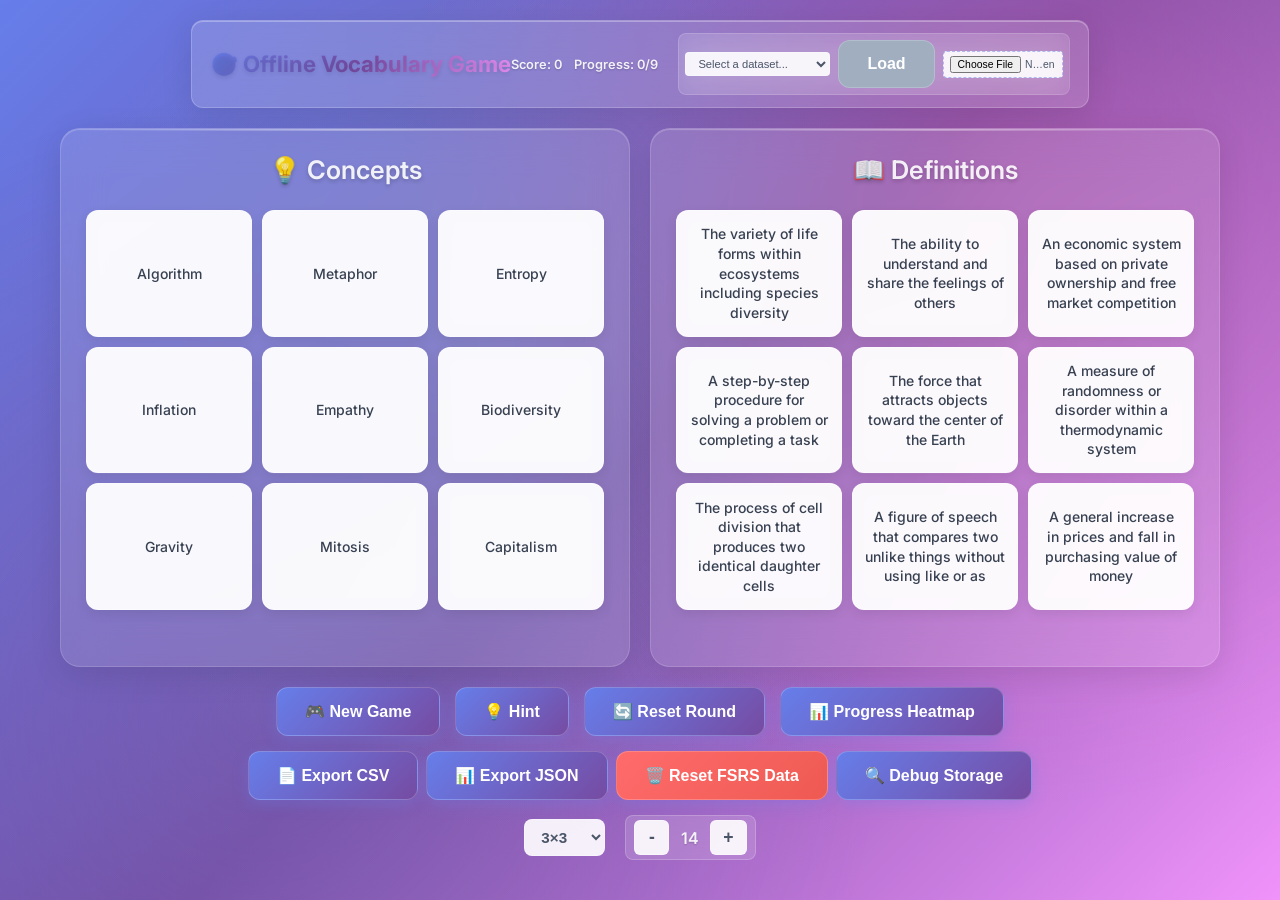
<file: static/game/index.html>
<!DOCTYPE html>
<html lang="en">
<head>
    <meta charset="UTF-8">
    <meta name="viewport" content="width=device-width, initial-scale=1.0, user-scalable=no, viewport-fit=cover">
    <title>🎯 Offline Vocabulary Matching Game</title>
    <link rel="preconnect" href="https://fonts.googleapis.com">
    <link rel="preconnect" href="https://fonts.gstatic.com" crossorigin>
    <link href="https://fonts.googleapis.com/css2?family=Inter:wght@400;500;600;700&display=swap" rel="stylesheet">
    <link rel="stylesheet" href="css/main.css">
</head>
<body>
    <div class="container">
        <header>
            <div class="header-content">
                <h1>🎯 Offline Vocabulary Game</h1>
                <div class="header-controls">
                    <div class="game-info">
                        <span id="score">Score: 0</span>
                        <span id="progress">0/0</span>
                    </div>
                    <div class="dataset-controls">
                        <select id="dataset-select">
                            <option value="">Dataset...</option>
                        </select>
                        <button id="load-dataset-btn" disabled>Load</button>
                        <input type="file" id="csv-upload" accept=".csv" />
                    </div>
                </div>
            </div>
        </header>

        <main class="game-area">
            <div class="panel concepts-panel">
                <h2>💡 Concepts</h2>
                <div id="concepts-list" class="items-list">
                    <!-- Concepts will be populated here -->
                </div>
            </div>

            <div class="panel definitions-panel">
                <h2>📖 Definitions</h2>
                <div id="definitions-list" class="items-list">
                    <!-- Definitions will be populated here -->
                </div>
            </div>
        </main>

        <div class="controls">
            <div class="control-row main-controls">
                <button id="new-game-btn">🎮 New Game</button>
                <button id="hint-btn" disabled>💡 Hint</button>
                <button id="reset-btn">🔄 Reset Round</button>
                <button id="heatmap-btn">📊 Progress Heatmap</button>
            </div>
            <div class="control-row data-controls">
                <button id="export-csv-btn">📄 Export CSV</button>
                <button id="export-json-btn">📊 Export JSON</button>
                <button id="reset-fsrs-btn">🗑️ Reset FSRS Data</button>
                <button id="debug-storage-btn">🔍 Debug Storage</button>
            </div>
            <div class="control-row secondary-controls">
                <select id="grid-size-select" class="grid-selector">
                    <option value="2x2">2×2</option>
                    <option value="3x3" selected>3×3</option>
                    <option value="3x4">3×4</option>
                    <option value="4x3">4×3</option>
                    <option value="4x4">4×4</option>
                    <option value="5x3">5×3</option>
                    <option value="custom">Auto</option>
                </select>
                <div class="font-controls">
                    <button id="font-size-decrease-btn" class="font-btn">-</button>
                    <span id="font-size-display" class="font-size-display">14</span>
                    <button id="font-size-increase-btn" class="font-btn">+</button>
                </div>
            </div>
        </div>

        <div id="feedback" class="feedback hidden">
            <span id="feedback-text"></span>
        </div>

    </div>

    <script>
        console.log('📜 Starting to load scripts...');
        window.addEventListener('error', function(e) {
            console.error('🚨 Script error:', e.error, e.filename, e.lineno);
        });
    </script>
    <script src="js/audio-manager.js"></script>
    <script>console.log('✅ audio-manager.js loaded');</script>
    <script src="js/data-manager.js"></script>
    <script>console.log('✅ data-manager.js loaded');</script>
    <script src="js/ui-manager.js"></script>
    <script>console.log('✅ ui-manager.js loaded');</script>
    <script src="js/game-engine.js"></script>
    <script>console.log('✅ game-engine.js loaded');</script>
    <script src="js/fsrs-data-logger.js"></script>
    <script>console.log('✅ fsrs-data-logger.js loaded');</script>
    <script src="js/fsrs-engine.js"></script>
    <script>console.log('✅ fsrs-engine.js loaded, FSRSEngine:', typeof FSRSEngine);</script>
    <script src="js/adaptive-learning-client.js"></script>
    <script>console.log('✅ adaptive-learning-client.js loaded');</script>
    <script src="js/heatmap-visualizer.js"></script>
    <script>console.log('✅ heatmap-visualizer.js loaded');</script>
    <script src="js/main.js"></script>
    <script>console.log('✅ main.js loaded');</script>
</body>
</html>
</file>
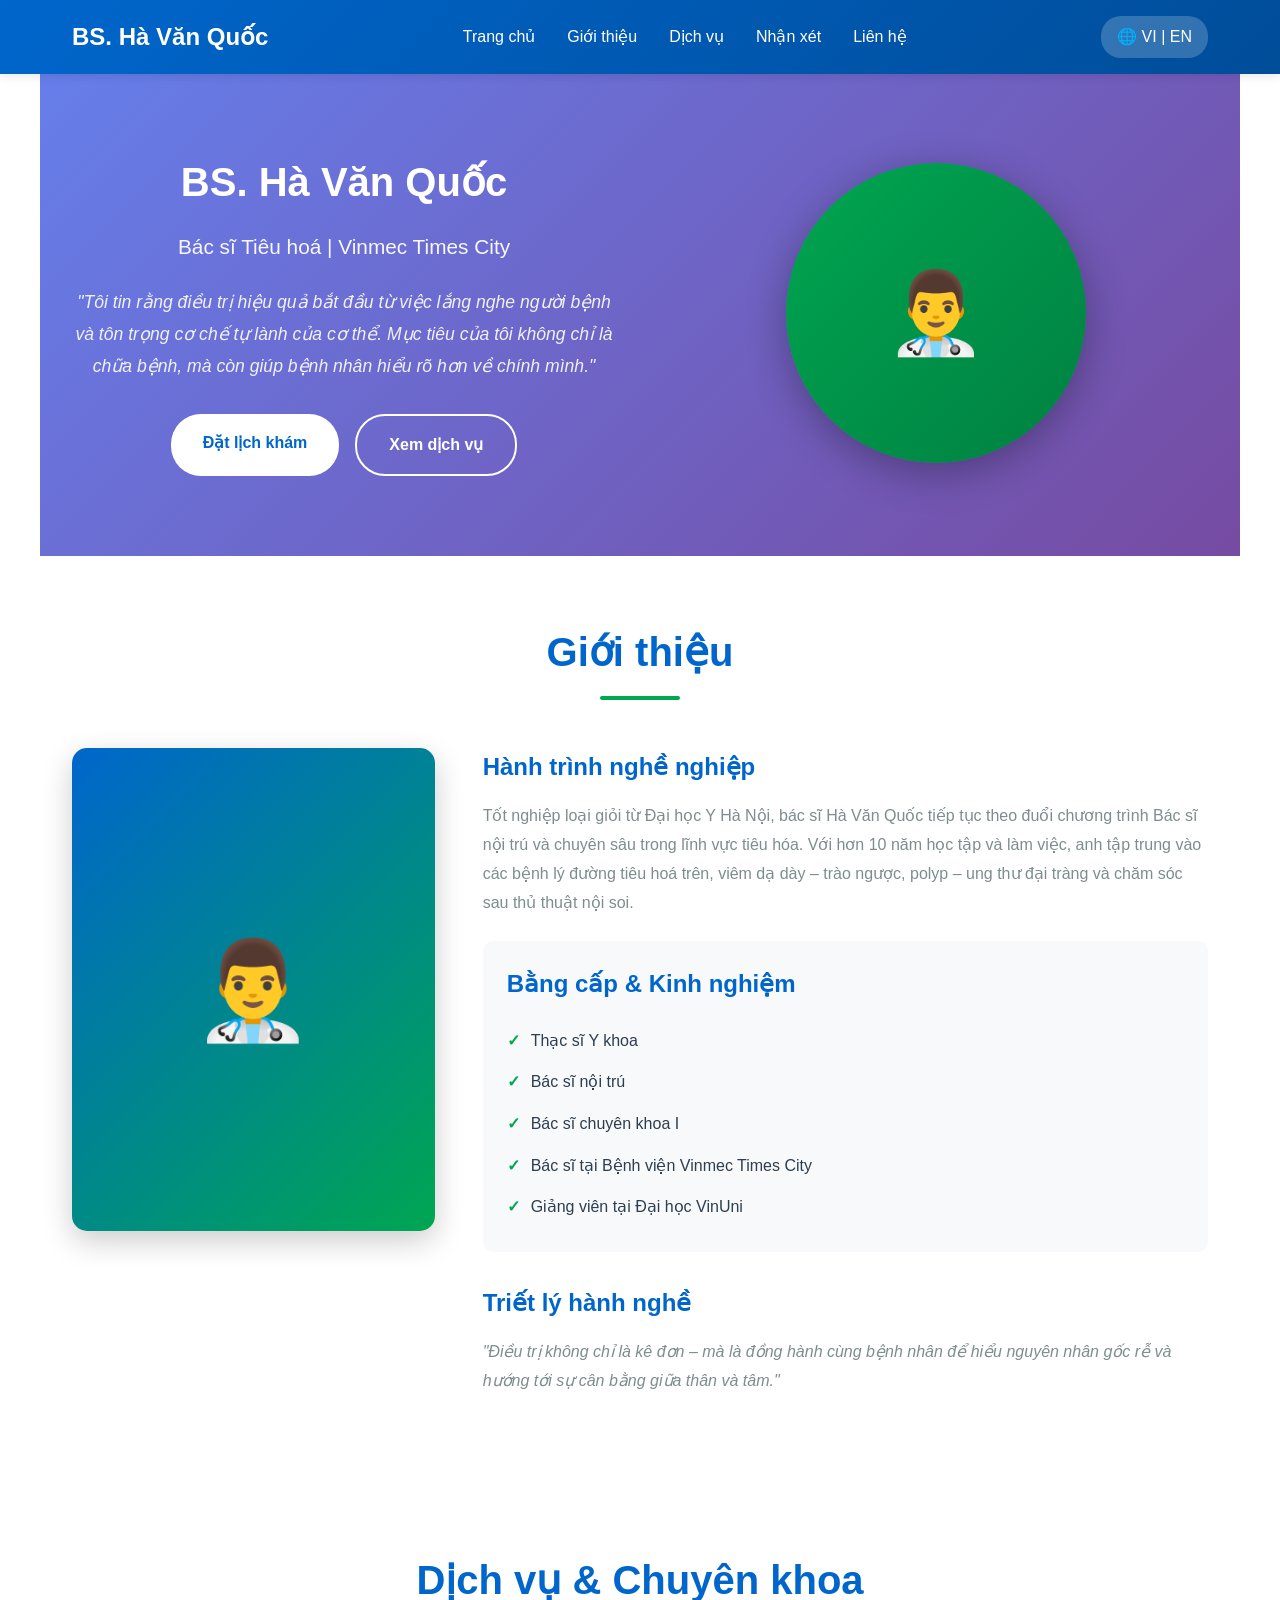
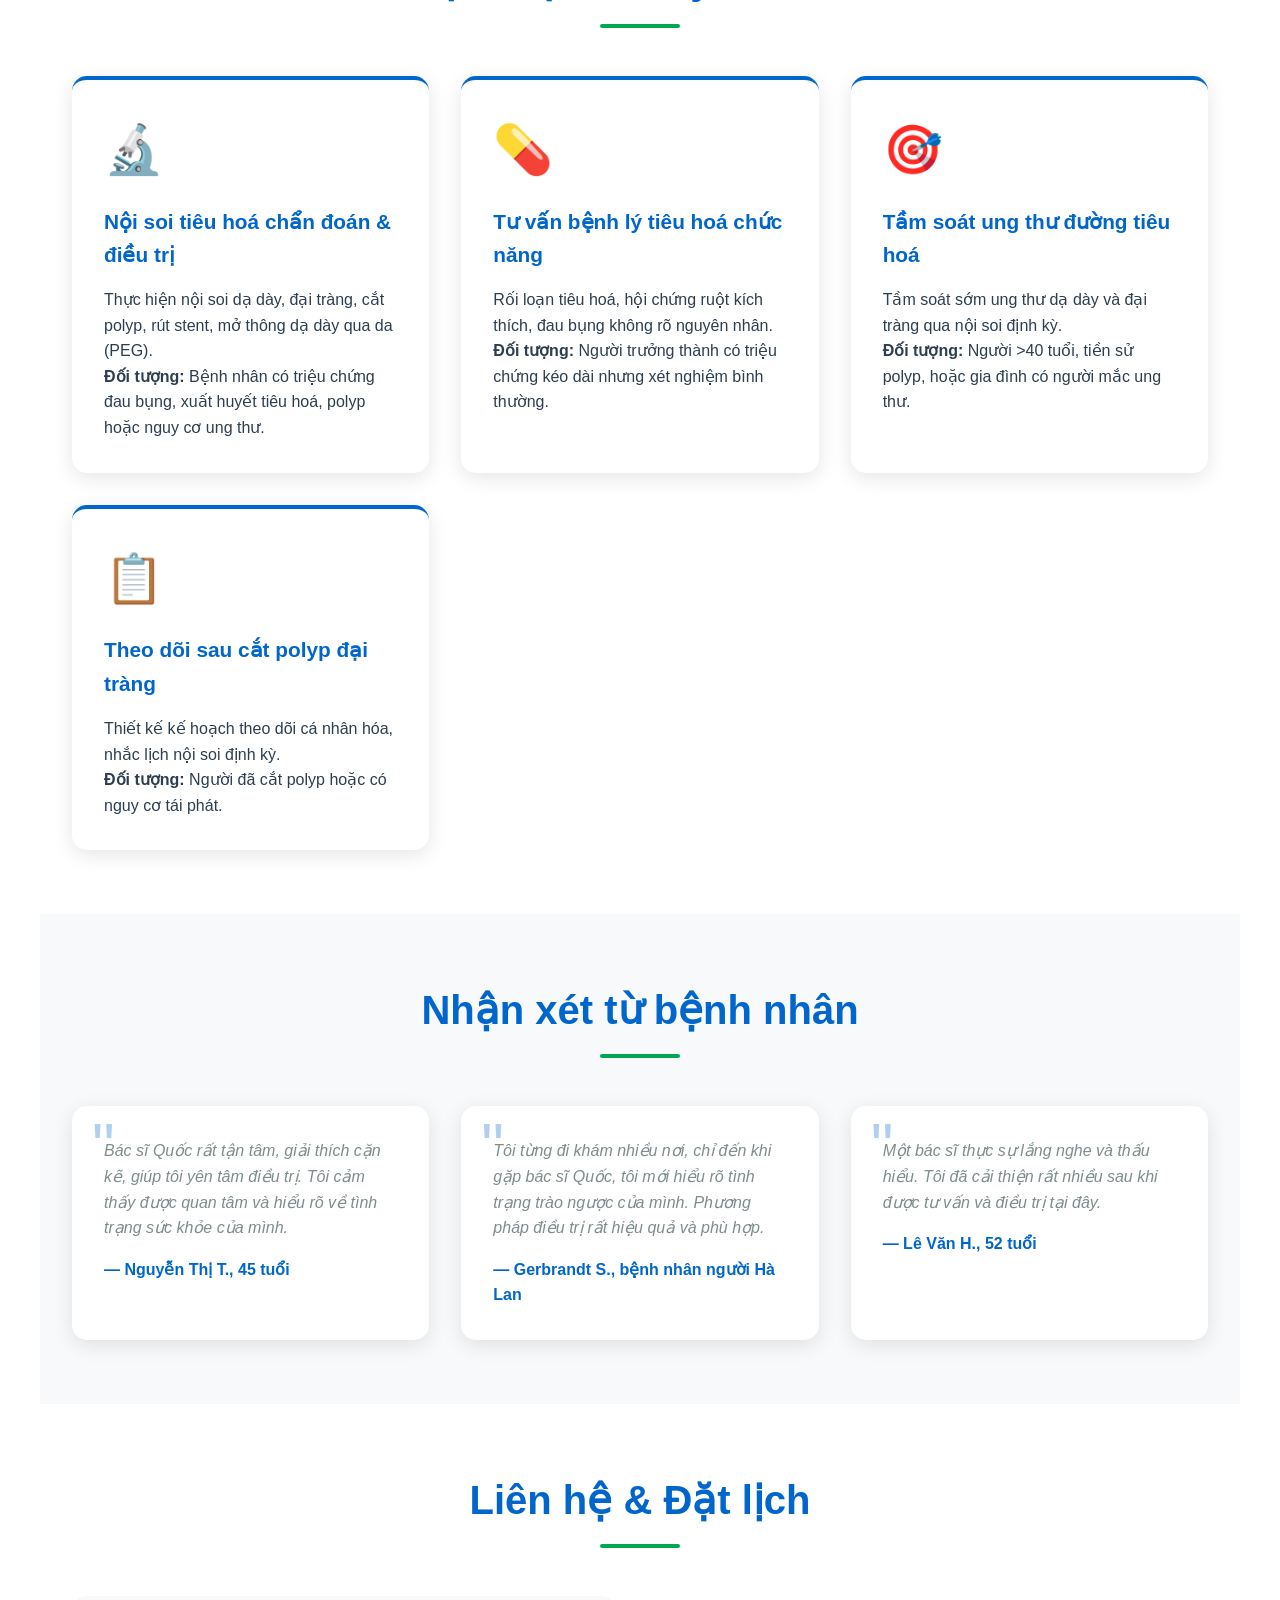
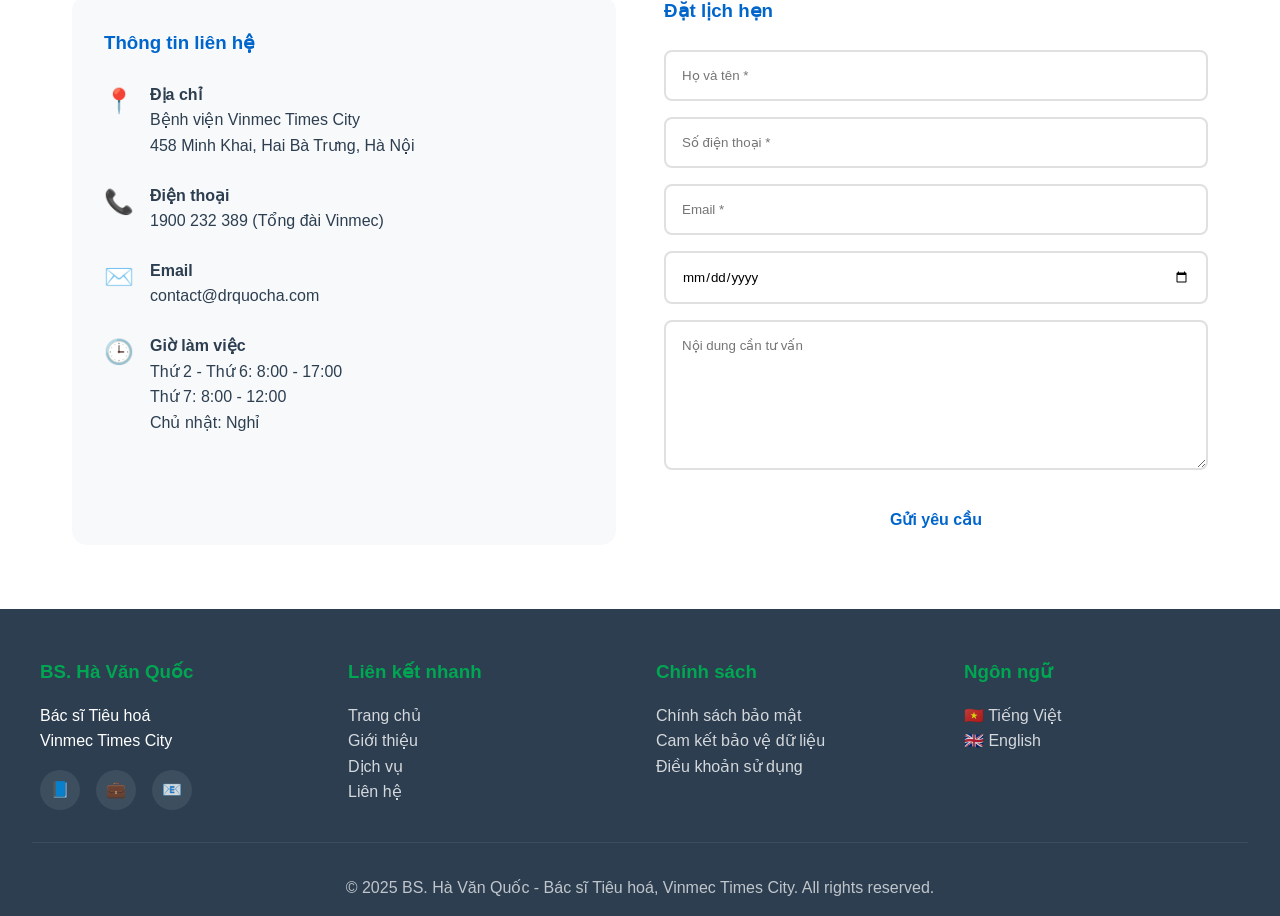
<file: template1.html>
<!DOCTYPE html>
<html lang="vi">
<head>
    <meta charset="UTF-8">
    <meta name="viewport" content="width=device-width, initial-scale=1.0">
    <title>BS. Hà Văn Quốc - Bác sĩ Tiêu hoá | Vinmec Times City</title>
    <style>
        * {
            margin: 0;
            padding: 0;
            box-sizing: border-box;
        }

        :root {
            --primary-color: #0066cc;
            --secondary-color: #00a651;
            --text-dark: #2c3e50;
            --text-light: #7f8c8d;
            --bg-light: #f8f9fa;
            --white: #ffffff;
        }

        body {
            font-family: 'Segoe UI', Tahoma, Geneva, Verdana, sans-serif;
            line-height: 1.6;
            color: var(--text-dark);
        }

        /* Header & Navigation */
        header {
            background: linear-gradient(135deg, var(--primary-color) 0%, #004d99 100%);
            color: var(--white);
            padding: 1rem 0;
            position: fixed;
            width: 100%;
            top: 0;
            z-index: 1000;
            box-shadow: 0 2px 10px rgba(0,0,0,0.1);
        }

        nav {
            display: flex;
            justify-content: space-between;
            align-items: center;
            max-width: 1200px;
            margin: 0 auto;
            padding: 0 2rem;
        }

        .logo {
            font-size: 1.5rem;
            font-weight: bold;
        }

        .nav-links {
            display: flex;
            list-style: none;
            gap: 2rem;
        }

        .nav-links a {
            color: var(--white);
            text-decoration: none;
            transition: opacity 0.3s;
            font-weight: 500;
        }

        .nav-links a:hover {
            opacity: 0.8;
        }

        .lang-switch {
            background: rgba(255,255,255,0.2);
            padding: 0.5rem 1rem;
            border-radius: 20px;
            cursor: pointer;
            transition: background 0.3s;
        }

        .lang-switch:hover {
            background: rgba(255,255,255,0.3);
        }

        /* Hero Section */
        .hero {
            margin-top: 70px;
            background: linear-gradient(135deg, #667eea 0%, #764ba2 100%);
            color: var(--white);
            padding: 5rem 2rem;
            text-align: center;
        }

        .hero-content {
            max-width: 1200px;
            margin: 0 auto;
            display: grid;
            grid-template-columns: 1fr 1fr;
            gap: 3rem;
            align-items: center;
        }

        .hero-text h1 {
            font-size: 2.5rem;
            margin-bottom: 1rem;
            animation: fadeInUp 1s;
        }

        .hero-text .subtitle {
            font-size: 1.3rem;
            margin-bottom: 1.5rem;
            opacity: 0.95;
        }

        .hero-text .quote {
            font-style: italic;
            font-size: 1.1rem;
            margin-bottom: 2rem;
            opacity: 0.9;
            line-height: 1.8;
        }

        .hero-image {
            display: flex;
            justify-content: center;
        }

        .doctor-photo {
            width: 300px;
            height: 300px;
            border-radius: 50%;
            background: linear-gradient(135deg, #00a651 0%, #008041 100%);
            display: flex;
            align-items: center;
            justify-content: center;
            font-size: 5rem;
            box-shadow: 0 10px 40px rgba(0,0,0,0.3);
            animation: float 3s ease-in-out infinite;
        }

        @keyframes float {
            0%, 100% { transform: translateY(0); }
            50% { transform: translateY(-20px); }
        }

        @keyframes fadeInUp {
            from {
                opacity: 0;
                transform: translateY(30px);
            }
            to {
                opacity: 1;
                transform: translateY(0);
            }
        }

        .cta-buttons {
            display: flex;
            gap: 1rem;
            justify-content: center;
            margin-top: 2rem;
        }

        .btn {
            padding: 1rem 2rem;
            border: none;
            border-radius: 30px;
            cursor: pointer;
            font-size: 1rem;
            font-weight: 600;
            transition: all 0.3s;
            text-decoration: none;
            display: inline-block;
        }

        .btn-primary {
            background: var(--white);
            color: var(--primary-color);
        }

        .btn-primary:hover {
            transform: translateY(-3px);
            box-shadow: 0 10px 20px rgba(0,0,0,0.2);
        }

        .btn-secondary {
            background: transparent;
            color: var(--white);
            border: 2px solid var(--white);
        }

        .btn-secondary:hover {
            background: var(--white);
            color: var(--primary-color);
        }

        /* Section Styles */
        section {
            padding: 4rem 2rem;
            max-width: 1200px;
            margin: 0 auto;
        }

        .section-title {
            text-align: center;
            font-size: 2.5rem;
            margin-bottom: 3rem;
            color: var(--primary-color);
            position: relative;
            padding-bottom: 1rem;
        }

        .section-title::after {
            content: '';
            position: absolute;
            bottom: 0;
            left: 50%;
            transform: translateX(-50%);
            width: 80px;
            height: 4px;
            background: var(--secondary-color);
            border-radius: 2px;
        }

        /* Services Section */
        .services-grid {
            display: grid;
            grid-template-columns: repeat(auto-fit, minmax(280px, 1fr));
            gap: 2rem;
        }

        .service-card {
            background: var(--white);
            padding: 2rem;
            border-radius: 15px;
            box-shadow: 0 5px 20px rgba(0,0,0,0.1);
            transition: all 0.3s;
            border-top: 4px solid var(--primary-color);
        }

        .service-card:hover {
            transform: translateY(-10px);
            box-shadow: 0 15px 40px rgba(0,0,0,0.15);
        }

        .service-icon {
            font-size: 3rem;
            margin-bottom: 1rem;
        }

        .service-card h3 {
            color: var(--primary-color);
            margin-bottom: 1rem;
            font-size: 1.3rem;
        }

        /* About Section */
        .about-content {
            display: grid;
            grid-template-columns: 1fr 2fr;
            gap: 3rem;
            align-items: start;
        }

        .about-image {
            background: linear-gradient(135deg, var(--primary-color) 0%, var(--secondary-color) 100%);
            width: 100%;
            aspect-ratio: 3/4;
            border-radius: 15px;
            display: flex;
            align-items: center;
            justify-content: center;
            font-size: 6rem;
            color: var(--white);
            box-shadow: 0 10px 30px rgba(0,0,0,0.2);
        }

        .about-text h3 {
            color: var(--primary-color);
            margin-bottom: 1rem;
            font-size: 1.5rem;
        }

        .about-text p {
            margin-bottom: 1.5rem;
            line-height: 1.8;
            color: var(--text-light);
        }

        .credentials {
            background: var(--bg-light);
            padding: 1.5rem;
            border-radius: 10px;
            margin-top: 1.5rem;
        }

        .credentials ul {
            list-style: none;
        }

        .credentials li {
            padding: 0.5rem 0;
            padding-left: 1.5rem;
            position: relative;
        }

        .credentials li::before {
            content: '✓';
            position: absolute;
            left: 0;
            color: var(--secondary-color);
            font-weight: bold;
        }

        /* Testimonials */
        .testimonials {
            background: var(--bg-light);
        }

        .testimonial-grid {
            display: grid;
            grid-template-columns: repeat(auto-fit, minmax(300px, 1fr));
            gap: 2rem;
        }

        .testimonial-card {
            background: var(--white);
            padding: 2rem;
            border-radius: 15px;
            box-shadow: 0 5px 20px rgba(0,0,0,0.1);
            position: relative;
        }

        .testimonial-card::before {
            content: '"';
            font-size: 4rem;
            position: absolute;
            top: -10px;
            left: 20px;
            color: var(--primary-color);
            opacity: 0.3;
        }

        .testimonial-text {
            font-style: italic;
            margin-bottom: 1rem;
            color: var(--text-light);
        }

        .testimonial-author {
            font-weight: bold;
            color: var(--primary-color);
        }

        /* Contact Section */
        .contact-grid {
            display: grid;
            grid-template-columns: 1fr 1fr;
            gap: 3rem;
        }

        .contact-info {
            background: var(--bg-light);
            padding: 2rem;
            border-radius: 15px;
        }

        .contact-item {
            display: flex;
            align-items: start;
            margin-bottom: 1.5rem;
        }

        .contact-icon {
            font-size: 1.5rem;
            margin-right: 1rem;
            color: var(--primary-color);
        }

        .contact-form input,
        .contact-form textarea {
            width: 100%;
            padding: 1rem;
            margin-bottom: 1rem;
            border: 2px solid #e0e0e0;
            border-radius: 8px;
            font-family: inherit;
            transition: border-color 0.3s;
        }

        .contact-form input:focus,
        .contact-form textarea:focus {
            outline: none;
            border-color: var(--primary-color);
        }

        .contact-form textarea {
            min-height: 150px;
            resize: vertical;
        }

        /* Footer */
        footer {
            background: var(--text-dark);
            color: var(--white);
            padding: 3rem 2rem 1rem;
        }

        .footer-content {
            max-width: 1200px;
            margin: 0 auto;
            display: grid;
            grid-template-columns: repeat(auto-fit, minmax(250px, 1fr));
            gap: 2rem;
            margin-bottom: 2rem;
        }

        .footer-section h3 {
            margin-bottom: 1rem;
            color: var(--secondary-color);
        }

        .footer-section ul {
            list-style: none;
        }

        .footer-section a {
            color: var(--white);
            text-decoration: none;
            opacity: 0.8;
            transition: opacity 0.3s;
        }

        .footer-section a:hover {
            opacity: 1;
        }

        .footer-bottom {
            text-align: center;
            padding-top: 2rem;
            border-top: 1px solid rgba(255,255,255,0.1);
            opacity: 0.7;
        }

        .social-links {
            display: flex;
            gap: 1rem;
            margin-top: 1rem;
        }

        .social-links a {
            width: 40px;
            height: 40px;
            background: rgba(255,255,255,0.1);
            border-radius: 50%;
            display: flex;
            align-items: center;
            justify-content: center;
            transition: background 0.3s;
        }

        .social-links a:hover {
            background: var(--primary-color);
        }

        /* Responsive */
        @media (max-width: 768px) {
            .nav-links {
                display: none;
            }

            .hero-content {
                grid-template-columns: 1fr;
            }

            .hero-text h1 {
                font-size: 2rem;
            }

            .about-content,
            .contact-grid {
                grid-template-columns: 1fr;
            }

            .cta-buttons {
                flex-direction: column;
            }
        }
    </style>
</head>
<body>
    <!-- Header -->
    <header>
        <nav>
            <div class="logo">BS. Hà Văn Quốc</div>
            <ul class="nav-links">
                <li><a href="#home">Trang chủ</a></li>
                <li><a href="#about">Giới thiệu</a></li>
                <li><a href="#services">Dịch vụ</a></li>
                <li><a href="#testimonials">Nhận xét</a></li>
                <li><a href="#contact">Liên hệ</a></li>
            </ul>
            <div class="lang-switch">🌐 VI | EN</div>
        </nav>
    </header>

    <!-- Hero Section -->
    <section class="hero" id="home">
        <div class="hero-content">
            <div class="hero-text">
                <h1>BS. Hà Văn Quốc</h1>
                <p class="subtitle">Bác sĩ Tiêu hoá | Vinmec Times City</p>
                <p class="quote">"Tôi tin rằng điều trị hiệu quả bắt đầu từ việc lắng nghe người bệnh và tôn trọng cơ chế tự lành của cơ thể. Mục tiêu của tôi không chỉ là chữa bệnh, mà còn giúp bệnh nhân hiểu rõ hơn về chính mình."</p>
                <div class="cta-buttons">
                    <a href="#contact" class="btn btn-primary">Đặt lịch khám</a>
                    <a href="#services" class="btn btn-secondary">Xem dịch vụ</a>
                </div>
            </div>
            <div class="hero-image">
                <div class="doctor-photo">👨‍⚕️</div>
            </div>
        </div>
    </section>

    <!-- About Section -->
    <section id="about">
        <h2 class="section-title">Giới thiệu</h2>
        <div class="about-content">
            <div class="about-image">👨‍⚕️</div>
            <div class="about-text">
                <h3>Hành trình nghề nghiệp</h3>
                <p>Tốt nghiệp loại giỏi từ Đại học Y Hà Nội, bác sĩ Hà Văn Quốc tiếp tục theo đuổi chương trình Bác sĩ nội trú và chuyên sâu trong lĩnh vực tiêu hóa. Với hơn 10 năm học tập và làm việc, anh tập trung vào các bệnh lý đường tiêu hoá trên, viêm dạ dày – trào ngược, polyp – ung thư đại tràng và chăm sóc sau thủ thuật nội soi.</p>
                
                <div class="credentials">
                    <h3>Bằng cấp & Kinh nghiệm</h3>
                    <ul>
                        <li>Thạc sĩ Y khoa</li>
                        <li>Bác sĩ nội trú</li>
                        <li>Bác sĩ chuyên khoa I</li>
                        <li>Bác sĩ tại Bệnh viện Vinmec Times City</li>
                        <li>Giảng viên tại Đại học VinUni</li>
                    </ul>
                </div>

                <h3 style="margin-top: 2rem;">Triết lý hành nghề</h3>
                <p><em>"Điều trị không chỉ là kê đơn – mà là đồng hành cùng bệnh nhân để hiểu nguyên nhân gốc rễ và hướng tới sự cân bằng giữa thân và tâm."</em></p>
            </div>
        </div>
    </section>

    <!-- Services Section -->
    <section id="services">
        <h2 class="section-title">Dịch vụ & Chuyên khoa</h2>
        <div class="services-grid">
            <div class="service-card">
                <div class="service-icon">🔬</div>
                <h3>Nội soi tiêu hoá chẩn đoán & điều trị</h3>
                <p>Thực hiện nội soi dạ dày, đại tràng, cắt polyp, rút stent, mở thông dạ dày qua da (PEG).</p>
                <p><strong>Đối tượng:</strong> Bệnh nhân có triệu chứng đau bụng, xuất huyết tiêu hoá, polyp hoặc nguy cơ ung thư.</p>
            </div>

            <div class="service-card">
                <div class="service-icon">💊</div>
                <h3>Tư vấn bệnh lý tiêu hoá chức năng</h3>
                <p>Rối loạn tiêu hoá, hội chứng ruột kích thích, đau bụng không rõ nguyên nhân.</p>
                <p><strong>Đối tượng:</strong> Người trưởng thành có triệu chứng kéo dài nhưng xét nghiệm bình thường.</p>
            </div>

            <div class="service-card">
                <div class="service-icon">🎯</div>
                <h3>Tầm soát ung thư đường tiêu hoá</h3>
                <p>Tầm soát sớm ung thư dạ dày và đại tràng qua nội soi định kỳ.</p>
                <p><strong>Đối tượng:</strong> Người >40 tuổi, tiền sử polyp, hoặc gia đình có người mắc ung thư.</p>
            </div>

            <div class="service-card">
                <div class="service-icon">📋</div>
                <h3>Theo dõi sau cắt polyp đại tràng</h3>
                <p>Thiết kế kế hoạch theo dõi cá nhân hóa, nhắc lịch nội soi định kỳ.</p>
                <p><strong>Đối tượng:</strong> Người đã cắt polyp hoặc có nguy cơ tái phát.</p>
            </div>
        </div>
    </section>

    <!-- Testimonials Section -->
    <section class="testimonials" id="testimonials">
        <h2 class="section-title">Nhận xét từ bệnh nhân</h2>
        <div class="testimonial-grid">
            <div class="testimonial-card">
                <p class="testimonial-text">Bác sĩ Quốc rất tận tâm, giải thích cặn kẽ, giúp tôi yên tâm điều trị. Tôi cảm thấy được quan tâm và hiểu rõ về tình trạng sức khỏe của mình.</p>
                <p class="testimonial-author">— Nguyễn Thị T., 45 tuổi</p>
            </div>

            <div class="testimonial-card">
                <p class="testimonial-text">Tôi từng đi khám nhiều nơi, chỉ đến khi gặp bác sĩ Quốc, tôi mới hiểu rõ tình trạng trào ngược của mình. Phương pháp điều trị rất hiệu quả và phù hợp.</p>
                <p class="testimonial-author">— Gerbrandt S., bệnh nhân người Hà Lan</p>
            </div>

            <div class="testimonial-card">
                <p class="testimonial-text">Một bác sĩ thực sự lắng nghe và thấu hiểu. Tôi đã cải thiện rất nhiều sau khi được tư vấn và điều trị tại đây.</p>
                <p class="testimonial-author">— Lê Văn H., 52 tuổi</p>
            </div>
        </div>
    </section>

    <!-- Contact Section -->
    <section id="contact">
        <h2 class="section-title">Liên hệ & Đặt lịch</h2>
        <div class="contact-grid">
            <div class="contact-info">
                <h3 style="color: var(--primary-color); margin-bottom: 1.5rem;">Thông tin liên hệ</h3>
                
                <div class="contact-item">
                    <div class="contact-icon">📍</div>
                    <div>
                        <strong>Địa chỉ</strong><br>
                        Bệnh viện Vinmec Times City<br>
                        458 Minh Khai, Hai Bà Trưng, Hà Nội
                    </div>
                </div>

                <div class="contact-item">
                    <div class="contact-icon">📞</div>
                    <div>
                        <strong>Điện thoại</strong><br>
                        1900 232 389 (Tổng đài Vinmec)
                    </div>
                </div>

                <div class="contact-item">
                    <div class="contact-icon">✉️</div>
                    <div>
                        <strong>Email</strong><br>
                        contact@drquocha.com
                    </div>
                </div>

                <div class="contact-item">
                    <div class="contact-icon">🕒</div>
                    <div>
                        <strong>Giờ làm việc</strong><br>
                        Thứ 2 - Thứ 6: 8:00 - 17:00<br>
                        Thứ 7: 8:00 - 12:00<br>
                        Chủ nhật: Nghỉ
                    </div>
                </div>
            </div>

            <div class="contact-form">
                <h3 style="color: var(--primary-color); margin-bottom: 1.5rem;">Đặt lịch hẹn</h3>
                <form>
                    <input type="text" placeholder="Họ và tên *" required>
                    <input type="tel" placeholder="Số điện thoại *" required>
                    <input type="email" placeholder="Email *" required>
                    <input type="date" placeholder="Ngày khám mong muốn">
                    <textarea placeholder="Nội dung cần tư vấn"></textarea>
                    <button type="submit" class="btn btn-primary" style="width: 100%;">Gửi yêu cầu</button>
                </form>
            </div>
        </div>
    </section>

    <!-- Footer -->
    <footer>
        <div class="footer-content">
            <div class="footer-section">
                <h3>BS. Hà Văn Quốc</h3>
                <p>Bác sĩ Tiêu hoá</p>
                <p>Vinmec Times City</p>
                <div class="social-links">
                    <a href="#">📘</a>
                    <a href="#">💼</a>
                    <a href="#">📧</a>
                </div>
            </div>

            <div class="footer-section">
                <h3>Liên kết nhanh</h3>
                <ul>
                    <li><a href="#home">Trang chủ</a></li>
                    <li><a href="#about">Giới thiệu</a></li>
                    <li><a href="#services">Dịch vụ</a></li>
                    <li><a href="#contact">Liên hệ</a></li>
                </ul>
            </div>

            <div class="footer-section">
                <h3>Chính sách</h3>
                <ul>
                    <li><a href="#">Chính sách bảo mật</a></li>
                    <li><a href="#">Cam kết bảo vệ dữ liệu</a></li>
                    <li><a href="#">Điều khoản sử dụng</a></li>
                </ul>
            </div>

            <div class="footer-section">
                <h3>Ngôn ngữ</h3>
                <ul>
                    <li><a href="#">🇻🇳 Tiếng Việt</a></li>
                    <li><a href="#">🇬🇧 English</a></li>
                </ul>
            </div>
        </div>

        <div class="footer-bottom">
            <p>&copy; 2025 BS. Hà Văn Quốc - Bác sĩ Tiêu hoá, Vinmec Times City. All rights reserved.</p>
        </div>
    </footer>
</body>
</html>
</file>
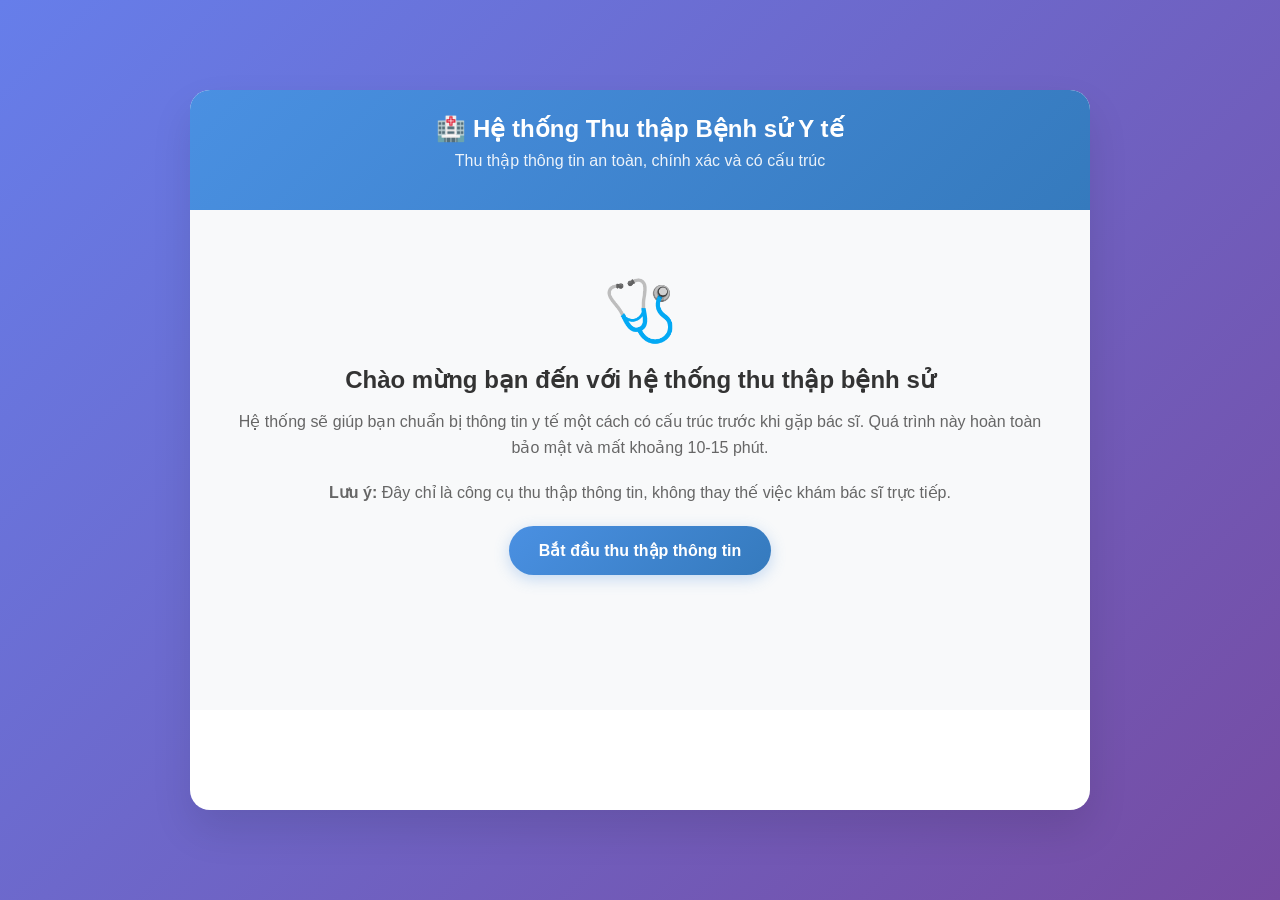
<file: templates/medical_index.html>
<!DOCTYPE html>
<html lang="vi">
<head>
    <meta charset="UTF-8">
    <meta name="viewport" content="width=device-width, initial-scale=1.0">
    <title>Hệ thống Thu thập Bệnh sử Y tế</title>
    <style>
        * {
            margin: 0;
            padding: 0;
            box-sizing: border-box;
        }

        body {
            font-family: 'Segoe UI', Tahoma, Geneva, Verdana, sans-serif;
            background: linear-gradient(135deg, #667eea 0%, #764ba2 100%);
            min-height: 100vh;
            display: flex;
            justify-content: center;
            align-items: center;
            padding: 20px;
        }

        .medical-container {
            width: 100%;
            max-width: 900px;
            background: white;
            border-radius: 20px;
            box-shadow: 0 20px 40px rgba(0,0,0,0.1);
            display: flex;
            flex-direction: column;
            overflow: hidden;
            min-height: 80vh;
        }

        .medical-header {
            background: linear-gradient(135deg, #4A90E2 0%, #357ABD 100%);
            color: white;
            padding: 25px;
            text-align: center;
            position: relative;
        }

        .medical-header h1 {
            font-size: 24px;
            font-weight: 600;
            margin-bottom: 8px;
        }

        .medical-header p {
            font-size: 16px;
            opacity: 0.9;
            margin-bottom: 15px;
        }

        .progress-container {
            background: rgba(255,255,255,0.2);
            border-radius: 10px;
            padding: 8px;
            margin-top: 10px;
        }

        .progress-bar {
            width: 100%;
            height: 8px;
            background: rgba(255,255,255,0.3);
            border-radius: 4px;
            overflow: hidden;
        }

        .progress-fill {
            height: 100%;
            background: #4CAF50;
            transition: width 0.3s ease;
            width: 0%;
        }

        .progress-text {
            text-align: center;
            margin-top: 8px;
            font-size: 14px;
            font-weight: 500;
        }

        .stage-indicator {
            display: flex;
            justify-content: center;
            margin-top: 15px;
            gap: 10px;
        }

        .stage-dot {
            width: 12px;
            height: 12px;
            border-radius: 50%;
            background: rgba(255,255,255,0.3);
            transition: all 0.3s ease;
        }

        .stage-dot.completed {
            background: #4CAF50;
        }

        .stage-dot.current {
            background: #FFC107;
            transform: scale(1.2);
        }

        .chat-section {
            flex: 1;
            display: flex;
            flex-direction: column;
        }

        .chat-messages {
            flex: 1;
            padding: 25px;
            overflow-y: auto;
            max-height: 500px;
            background: #f8f9fa;
        }

        .welcome-screen {
            text-align: center;
            padding: 40px 20px;
            color: #666;
        }

        .welcome-screen .icon {
            font-size: 60px;
            margin-bottom: 20px;
            color: #4A90E2;
        }

        .welcome-screen h2 {
            color: #333;
            margin-bottom: 15px;
            font-weight: 600;
        }

        .welcome-screen p {
            font-size: 16px;
            line-height: 1.6;
            margin-bottom: 20px;
        }

        .start-button {
            background: linear-gradient(135deg, #4A90E2 0%, #357ABD 100%);
            color: white;
            border: none;
            padding: 15px 30px;
            border-radius: 25px;
            font-size: 16px;
            font-weight: 600;
            cursor: pointer;
            transition: all 0.3s ease;
            box-shadow: 0 4px 15px rgba(74, 144, 226, 0.3);
        }

        .start-button:hover {
            transform: translateY(-2px);
            box-shadow: 0 6px 20px rgba(74, 144, 226, 0.4);
        }

        .message {
            margin-bottom: 20px;
            max-width: 85%;
            padding: 15px 20px;
            border-radius: 18px;
            word-wrap: break-word;
            line-height: 1.5;
        }

        .user-message {
            align-self: flex-end;
            margin-left: auto;
            background: linear-gradient(135deg, #4A90E2 0%, #357ABD 100%);
            color: white;
        }

        .bot-message {
            align-self: flex-start;
            background: white;
            color: #333;
            border: 1px solid #e0e0e0;
            box-shadow: 0 2px 5px rgba(0,0,0,0.1);
        }

        .emergency-message {
            background: linear-gradient(135deg, #FF5722 0%, #D32F2F 100%);
            color: white;
            border: none;
            animation: pulse 2s infinite;
        }

        @keyframes pulse {
            0% { transform: scale(1); }
            50% { transform: scale(1.02); }
            100% { transform: scale(1); }
        }

        .chat-input-section {
            padding: 20px;
            background: white;
            border-top: 1px solid #e0e0e0;
        }

        .quick-buttons {
            display: flex;
            gap: 10px;
            margin-bottom: 15px;
            flex-wrap: wrap;
            justify-content: center;
        }

        .quick-btn {
            background: #f0f0f0;
            border: 1px solid #ddd;
            padding: 8px 16px;
            border-radius: 20px;
            cursor: pointer;
            font-size: 14px;
            transition: all 0.3s ease;
        }

        .quick-btn:hover {
            background: #4A90E2;
            color: white;
            border-color: #4A90E2;
        }

        .input-group {
            display: flex;
            gap: 10px;
            align-items: center;
        }

        #messageInput {
            flex: 1;
            padding: 15px 20px;
            border: 2px solid #e0e0e0;
            border-radius: 25px;
            outline: none;
            font-size: 16px;
            transition: border-color 0.3s ease;
        }

        #messageInput:focus {
            border-color: #4A90E2;
        }

        .send-btn {
            background: linear-gradient(135deg, #4A90E2 0%, #357ABD 100%);
            color: white;
            border: none;
            padding: 15px 25px;
            border-radius: 25px;
            cursor: pointer;
            font-weight: 600;
            transition: all 0.3s ease;
            min-width: 80px;
        }

        .send-btn:hover:not(:disabled) {
            transform: translateY(-2px);
            box-shadow: 0 4px 15px rgba(74, 144, 226, 0.3);
        }

        .send-btn:disabled {
            opacity: 0.6;
            cursor: not-allowed;
        }

        .action-buttons {
            display: flex;
            gap: 10px;
            margin-top: 15px;
            justify-content: center;
        }

        .action-btn {
            background: white;
            color: #4A90E2;
            border: 2px solid #4A90E2;
            padding: 10px 20px;
            border-radius: 20px;
            cursor: pointer;
            font-weight: 600;
            transition: all 0.3s ease;
            text-decoration: none;
            display: inline-block;
        }

        .action-btn:hover {
            background: #4A90E2;
            color: white;
        }

        .loading {
            color: #666;
            font-style: italic;
            opacity: 0.8;
        }

        .typing-indicator {
            display: flex;
            align-items: center;
            gap: 8px;
            padding: 15px 20px;
            background: white;
            border-radius: 18px;
            border: 1px solid #e0e0e0;
            max-width: 120px;
            margin-bottom: 20px;
        }

        .typing-dots {
            display: flex;
            gap: 4px;
        }

        .typing-dot {
            width: 8px;
            height: 8px;
            border-radius: 50%;
            background: #4A90E2;
            animation: typing 1.4s infinite ease-in-out;
        }

        .typing-dot:nth-child(1) { animation-delay: -0.32s; }
        .typing-dot:nth-child(2) { animation-delay: -0.16s; }

        @keyframes typing {
            0%, 80%, 100% {
                transform: scale(0);
                opacity: 0.5;
            }
            40% {
                transform: scale(1);
                opacity: 1;
            }
        }

        .completed-session {
            text-align: center;
            padding: 30px;
            background: #f8f9fa;
            border-radius: 15px;
            margin: 20px;
        }

        .completed-session .check-icon {
            font-size: 60px;
            color: #4CAF50;
            margin-bottom: 20px;
        }

        @media (max-width: 768px) {
            .medical-container {
                margin: 10px;
                min-height: 90vh;
            }

            .medical-header {
                padding: 20px;
            }

            .medical-header h1 {
                font-size: 20px;
            }

            .chat-messages {
                padding: 15px;
            }

            .message {
                max-width: 95%;
                padding: 12px 16px;
            }

            .quick-buttons {
                justify-content: flex-start;
            }

            .action-buttons {
                flex-direction: column;
            }
        }

        .hidden {
            display: none;
        }
    </style>
</head>
<body>
    <div class="medical-container">
        <div class="medical-header">
            <h1>🏥 Hệ thống Thu thập Bệnh sử Y tế</h1>
            <p>Thu thập thông tin an toàn, chính xác và có cấu trúc</p>

            <div class="progress-container hidden" id="progressContainer">
                <div class="progress-bar">
                    <div class="progress-fill" id="progressFill"></div>
                </div>
                <div class="progress-text" id="progressText">0% hoàn thành</div>

                <div class="stage-indicator" id="stageIndicator">
                    <div class="stage-dot" data-stage="1"></div>
                    <div class="stage-dot" data-stage="2"></div>
                    <div class="stage-dot" data-stage="3"></div>
                    <div class="stage-dot" data-stage="4"></div>
                    <div class="stage-dot" data-stage="5"></div>
                    <div class="stage-dot" data-stage="6"></div>
                </div>
            </div>
        </div>

        <div class="chat-section">
            <div class="chat-messages" id="chatMessages">
                <div class="welcome-screen" id="welcomeScreen">
                    <div class="icon">🩺</div>
                    <h2>Chào mừng bạn đến với hệ thống thu thập bệnh sử</h2>
                    <p>Hệ thống sẽ giúp bạn chuẩn bị thông tin y tế một cách có cấu trúc trước khi gặp bác sĩ. Quá trình này hoàn toàn bảo mật và mất khoảng 10-15 phút.</p>
                    <p><strong>Lưu ý:</strong> Đây chỉ là công cụ thu thập thông tin, không thay thế việc khám bác sĩ trực tiếp.</p>
                    <button class="start-button" onclick="startSession()">Bắt đầu thu thập thông tin</button>
                </div>
            </div>

            <div class="chat-input-section hidden" id="inputSection">
                <div class="quick-buttons" id="quickButtons">
                    <span class="quick-btn" onclick="sendQuickMessage('Có')">Có</span>
                    <span class="quick-btn" onclick="sendQuickMessage('Không')">Không</span>
                    <span class="quick-btn" onclick="sendQuickMessage('Không nhớ rõ')">Không nhớ rõ</span>
                    <span class="quick-btn" onclick="sendQuickMessage('Chưa có')">Chưa có</span>
                </div>

                <div class="input-group">
                    <input type="text" id="messageInput" placeholder="Nhập câu trả lời của bạn..." autocomplete="off">
                    <button class="send-btn" id="sendBtn" onclick="sendMessage()">Gửi</button>
                </div>

                <div class="action-buttons hidden" id="actionButtons">
                    <a href="#" class="action-btn" id="downloadBtn" onclick="downloadReport()">📄 Tải báo cáo PDF</a>
                    <a href="#" class="action-btn" id="jsonBtn" onclick="downloadJson()">📋 Xuất dữ liệu JSON</a>
                </div>
            </div>
        </div>
    </div>

    <script>
        let sessionId = null;
        let isProcessing = false;

        async function startSession() {
            try {
                const response = await fetch('/start-session', {
                    method: 'POST',
                    headers: {
                        'Content-Type': 'application/json'
                    }
                });

                const data = await response.json();

                if (data.error) {
                    alert('Lỗi: ' + data.error);
                    return;
                }

                sessionId = data.session_id;

                // Hide welcome screen and show chat
                document.getElementById('welcomeScreen').classList.add('hidden');
                document.getElementById('inputSection').classList.remove('hidden');
                document.getElementById('progressContainer').classList.remove('hidden');

                // Add first message
                addMessage(data.message, false);
                updateProgress(data.progress, data.stage);

                // Focus input
                document.getElementById('messageInput').focus();

            } catch (error) {
                alert('Lỗi kết nối: ' + error.message);
            }
        }

        async function sendMessage() {
            if (isProcessing) return;

            const input = document.getElementById('messageInput');
            const message = input.value.trim();

            if (!message) return;

            isProcessing = true;
            input.value = '';
            updateSendButton(true);

            // Add user message
            addMessage(message, true);

            // Show typing indicator
            showTypingIndicator();

            try {
                const response = await fetch('/chat', {
                    method: 'POST',
                    headers: {
                        'Content-Type': 'application/json'
                    },
                    body: JSON.stringify({ message: message })
                });

                const data = await response.json();

                // Remove typing indicator
                hideTypingIndicator();

                if (data.error) {
                    addMessage('Lỗi: ' + data.error, false);
                    return;
                }

                // Add bot response
                addMessage(data.message, false, data.emergency);

                // Update progress
                if (data.stage && data.progress !== undefined) {
                    updateProgress(data.progress, data.stage);
                }

                // Check if completed
                if (data.completed) {
                    showCompletedSession();
                }

            } catch (error) {
                hideTypingIndicator();
                addMessage('Lỗi kết nối: ' + error.message, false);
            } finally {
                isProcessing = false;
                updateSendButton(false);
                input.focus();
            }
        }

        function sendQuickMessage(text) {
            document.getElementById('messageInput').value = text;
            sendMessage();
        }

        function addMessage(content, isUser, isEmergency = false) {
            const messagesContainer = document.getElementById('chatMessages');
            const messageDiv = document.createElement('div');

            let className = 'message ';
            if (isUser) {
                className += 'user-message';
            } else if (isEmergency) {
                className += 'emergency-message';
            } else {
                className += 'bot-message';
            }

            messageDiv.className = className;
            messageDiv.innerHTML = content.replace(/\\n/g, '<br>');

            messagesContainer.appendChild(messageDiv);
            messagesContainer.scrollTop = messagesContainer.scrollHeight;
        }

        function showTypingIndicator() {
            const messagesContainer = document.getElementById('chatMessages');
            const typingDiv = document.createElement('div');
            typingDiv.className = 'typing-indicator';
            typingDiv.id = 'typingIndicator';
            typingDiv.innerHTML = `
                <span>Đang soạn tin...</span>
                <div class="typing-dots">
                    <div class="typing-dot"></div>
                    <div class="typing-dot"></div>
                    <div class="typing-dot"></div>
                </div>
            `;

            messagesContainer.appendChild(typingDiv);
            messagesContainer.scrollTop = messagesContainer.scrollHeight;
        }

        function hideTypingIndicator() {
            const typingIndicator = document.getElementById('typingIndicator');
            if (typingIndicator) {
                typingIndicator.remove();
            }
        }

        function updateProgress(percentage, currentStage) {
            document.getElementById('progressFill').style.width = percentage + '%';
            document.getElementById('progressText').textContent = percentage + '% hoàn thành';

            // Update stage indicators
            const dots = document.querySelectorAll('.stage-dot');
            dots.forEach((dot, index) => {
                const stage = index + 1;
                dot.classList.remove('completed', 'current');

                if (stage < currentStage) {
                    dot.classList.add('completed');
                } else if (stage === currentStage) {
                    dot.classList.add('current');
                }
            });
        }

        function updateSendButton(disabled) {
            const sendBtn = document.getElementById('sendBtn');
            sendBtn.disabled = disabled;
            sendBtn.textContent = disabled ? '...' : 'Gửi';
        }

        function showCompletedSession() {
            const messagesContainer = document.getElementById('chatMessages');

            const completedDiv = document.createElement('div');
            completedDiv.className = 'completed-session';
            completedDiv.innerHTML = `
                <div class="check-icon">✅</div>
                <h2>Hoàn thành thu thập thông tin!</h2>
                <p>Cảm ơn bạn đã cung cấp thông tin. Bạn có thể tải báo cáo bệnh sử để mang theo khi đi khám.</p>
            `;

            messagesContainer.appendChild(completedDiv);
            messagesContainer.scrollTop = messagesContainer.scrollHeight;

            // Show action buttons
            document.getElementById('actionButtons').classList.remove('hidden');

            // Hide input
            document.getElementById('messageInput').disabled = true;
            document.getElementById('sendBtn').disabled = true;
        }

        function downloadReport() {
            if (sessionId) {
                window.open(`/generate-report/${sessionId}`, '_blank');
            }
        }

        function downloadJson() {
            if (sessionId) {
                window.open(`/export-json/${sessionId}`, '_blank');
            }
        }

        // Enter key to send message
        document.getElementById('messageInput').addEventListener('keypress', function(e) {
            if (e.key === 'Enter' && !isProcessing) {
                sendMessage();
            }
        });

        // Auto-resize chat area
        window.addEventListener('resize', function() {
            const messagesContainer = document.getElementById('chatMessages');
            messagesContainer.scrollTop = messagesContainer.scrollHeight;
        });
    </script>
</body>
</html>
</file>
<file: static/game/css/main.css>
/* =============================================================================
   VOCABULARY MATCHING GAME - MAIN STYLESHEET
   Professional modular CSS architecture
   ========================================================================== */

/* Import all CSS modules */
@import url('base.css');
@import url('header.css');
@import url('game-area.css');
@import url('game-items.css');
@import url('controls.css');
@import url('heatmap.css');
@import url('animations.css');
@import url('responsive.css');
@import url('mobile-landscape.css');

/*
   CSS Architecture Overview:
   - base.css: Reset, body styles, container, background animations
   - header.css: Header, navigation, dataset controls
   - game-area.css: Main game layout, panels, grid systems
   - game-items.css: Game items, interactions, states
   - controls.css: Buttons, controls, font controls
   - heatmap.css: Progress heatmap visualization, overlay, grid
   - animations.css: Animations, effects, feedback
   - responsive.css: Tablet and mobile responsive design
   - mobile-landscape.css: Mobile landscape optimization
*/
</file>
